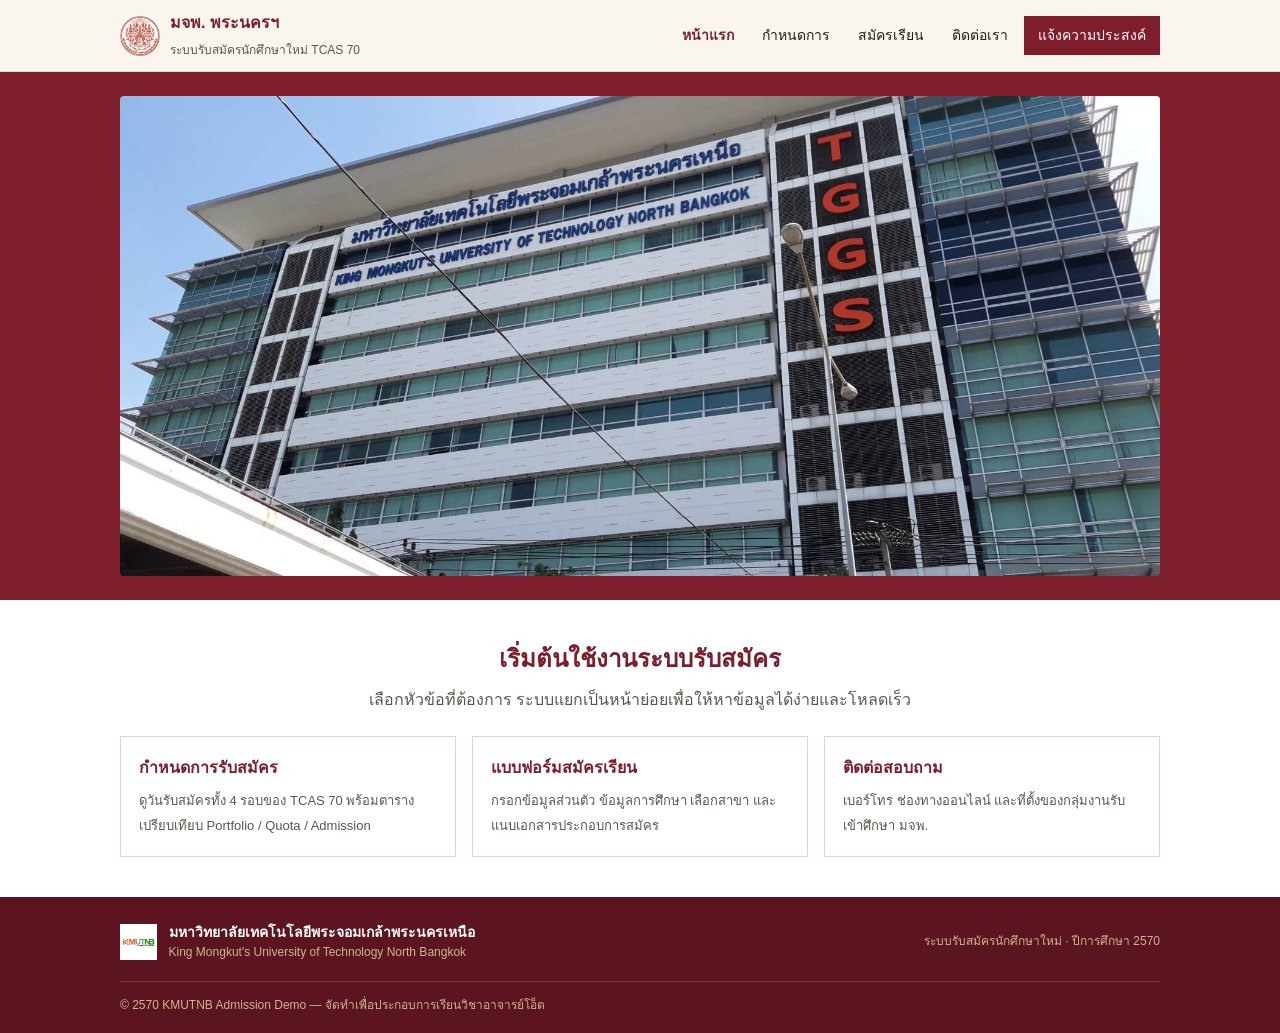
<file: Project3/index.html>
<!DOCTYPE html>
<html lang="th">
<head>
<meta charset="UTF-8">
<meta name="viewport" content="width=device-width, initial-scale=1, viewport-fit=cover">
<title>หน้าแรก | ระบบรับสมัครนักศึกษาใหม่ มจพ. TCAS 70</title>
<meta name="description" content="เว็บไซต์ระบบรับสมัครนักศึกษาใหม่ มหาวิทยาลัยเทคโนโลยีพระจอมเกล้าพระนครเหนือ (มจพ.) ปีการศึกษา 2570">
<!-- ลิงก์ไฟล์ CSS กลางที่ใช้ร่วมกันทุกหน้า -->
<link rel="stylesheet" href="style.css">

<!--
  ============================================================
  index.html — หน้าแรกของเว็บไซต์ (Home)
    - index.html     : หน้านี้ (พาดหัว + ทางลัดไปหน้าอื่น)
    - schedule.html  : กำหนดการรับสมัคร + ตารางเปรียบเทียบ
    - apply.html     : แบบฟอร์มแจ้งความประสงค์สมัครเรียน
    - contact.html   : ช่องทางติดต่อ
  ทุกหน้าลิงก์ style.css ไฟล์เดียวกัน
  ============================================================
-->
</head>
<body>

<!-- ============================== HEADER (เหมือนกันทุกหน้า) ============================== -->
<header class="site-header">
  <div class="nav-row">
    <a href="index.html" class="brand">
      <img src="assets/logo-kmutnb.png" alt="ตราสัญลักษณ์ มจพ.">
      <span class="brand-text">
        <span class="brand-name">มจพ. พระนครฯ</span><br>
        <span class="brand-sub">ระบบรับสมัครนักศึกษาใหม่ TCAS 70</span>
      </span>
    </a>
    <input type="checkbox" id="navToggle" class="nav-toggle" aria-hidden="true">
    <label for="navToggle" class="menu-btn" aria-label="เปิด/ปิดเมนู"><span></span><span></span><span></span></label>
    <nav class="main-nav" id="mainNav">
      <a href="index.html" class="active">หน้าแรก</a>
      <a href="schedule.html">กำหนดการ</a>
      <a href="apply.html">สมัครเรียน</a>
      <a href="contact.html">ติดต่อเรา</a>
      <a href="apply.html" class="cta">แจ้งความประสงค์</a>
    </nav>
  </div>
</header>

<!-- ============================== HERO (พื้นที่หรือส่วนบนหน้าเว็บ) ============================== -->
<section class="hero">
  <div class="wrap hero-photo-wrap">
    <img class="hero-photo" src="assets/kmutnb-hero.jpg" alt="อาคาร มจพ. พระนครเหนือ">
  </div>
</section>

<!-- ============================== ทางลัดไปยังหน้าอื่น ============================== -->
<section class="section-pad">
  <div class="wrap">
    <div class="section-head">
      <h2>เริ่มต้นใช้งานระบบรับสมัคร</h2>
      <p>เลือกหัวข้อที่ต้องการ ระบบแยกเป็นหน้าย่อยเพื่อให้หาข้อมูลได้ง่ายและโหลดเร็ว</p>
    </div>
    <div class="link-cards">
      <a class="link-card" href="schedule.html">
        <b>กำหนดการรับสมัคร</b>
        <span>ดูวันรับสมัครทั้ง 4 รอบของ TCAS 70 พร้อมตารางเปรียบเทียบ Portfolio / Quota / Admission</span>
      </a>
      <a class="link-card" href="apply.html">
        <b>แบบฟอร์มสมัครเรียน</b>
        <span>กรอกข้อมูลส่วนตัว ข้อมูลการศึกษา เลือกสาขา และแนบเอกสารประกอบการสมัคร</span>
      </a>
      <a class="link-card" href="contact.html">
        <b>ติดต่อสอบถาม</b>
        <span>เบอร์โทร ช่องทางออนไลน์ และที่ตั้งของกลุ่มงานรับเข้าศึกษา มจพ.</span>
      </a>
    </div>
  </div>
</section>

<!-- ============================== FOOTER (เหมือนกันทุกหน้า) ============================== -->
<footer class="site-footer">
  <div class="wrap">
    <div class="footer-row">
      <div class="footer-brand">
        <img src="assets/logo-invention.jpg" alt="KMUTNB Invention to Innovation">
        <span>
          <b>มหาวิทยาลัยเทคโนโลยีพระจอมเกล้าพระนครเหนือ</b>
          <span>King Mongkut's University of Technology North Bangkok</span>
        </span>
      </div>
      <div class="footer-note">ระบบรับสมัครนักศึกษาใหม่ · ปีการศึกษา 2570</div>
    </div>
    <hr class="foot-rule">
    <div class="footer-note" style="text-align:left;">© 2570 KMUTNB Admission Demo — จัดทำเพื่อประกอบการเรียนวิชาอาจารย์โอ็ต </div>
  </div>
</footer>

</body>
</html>
</file>
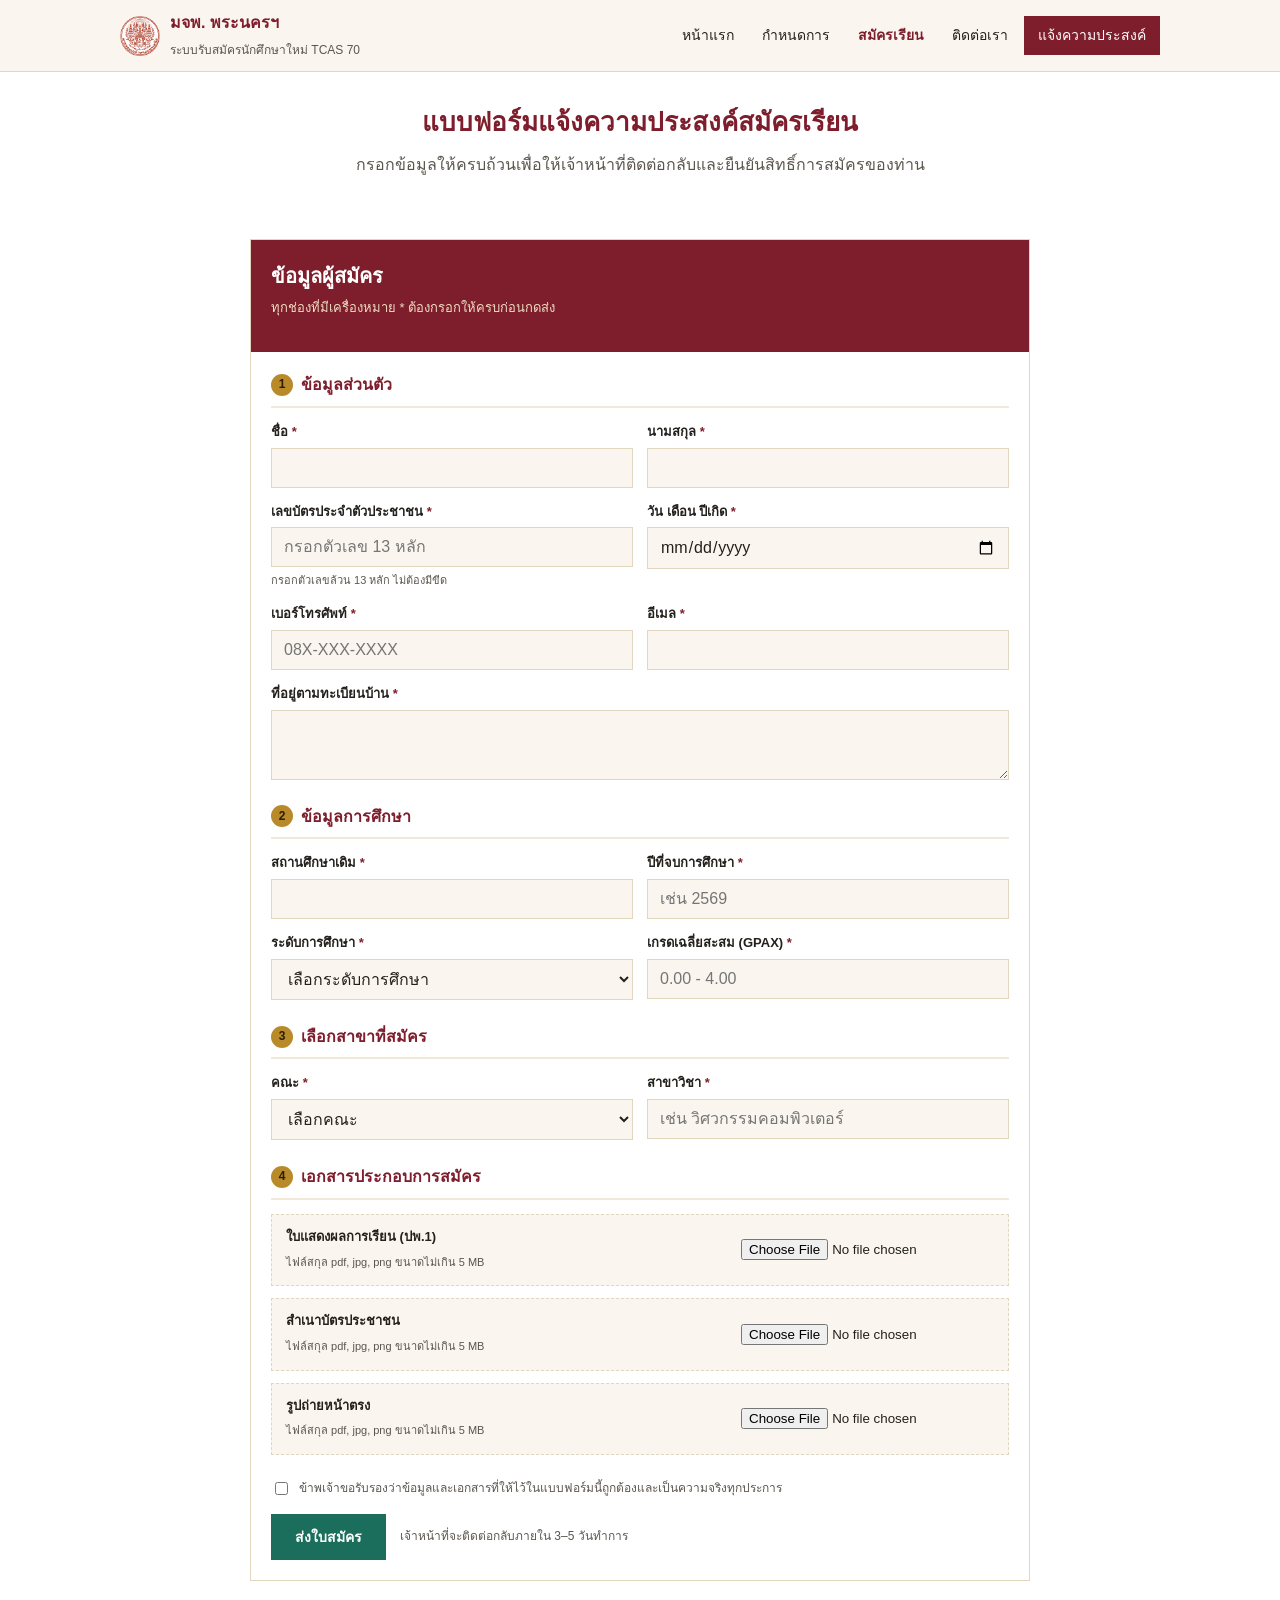
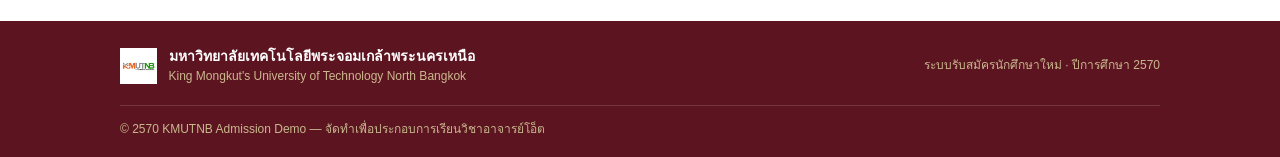
<file: Project3/apply.html>
<!DOCTYPE html>
<html lang="th">
<head>
<meta charset="UTF-8">
<meta name="viewport" content="width=device-width, initial-scale=1, viewport-fit=cover">
<title>สมัครเรียน | ระบบรับสมัครนักศึกษาใหม่ มจพ. TCAS 70</title>
<link rel="stylesheet" href="style.css">
</head>
<body>

<!-- ============================== HEADER ============================== -->
<header class="site-header">
  <div class="nav-row">
    <a href="index.html" class="brand">
      <img src="assets/logo-kmutnb.png" alt="ตราสัญลักษณ์ มจพ.">
      <span class="brand-text">
        <span class="brand-name">มจพ. พระนครฯ</span><br>
        <span class="brand-sub">ระบบรับสมัครนักศึกษาใหม่ TCAS 70</span>
      </span>
    </a>
    <input type="checkbox" id="navToggle" class="nav-toggle" aria-hidden="true">
    <label for="navToggle" class="menu-btn" aria-label="เปิด/ปิดเมนู"><span></span><span></span><span></span></label>
    <nav class="main-nav" id="mainNav">
      <a href="index.html">หน้าแรก</a>
      <a href="schedule.html">กำหนดการ</a>
      <a href="apply.html" class="active">สมัครเรียน</a>
      <a href="contact.html">ติดต่อเรา</a>
      <a href="apply.html" class="cta">แจ้งความประสงค์</a>
    </nav>
  </div>
</header>

<div class="page-head wrap">
  <h1>แบบฟอร์มแจ้งความประสงค์สมัครเรียน</h1>
  <p>กรอกข้อมูลให้ครบถ้วนเพื่อให้เจ้าหน้าที่ติดต่อกลับและยืนยันสิทธิ์การสมัครของท่าน</p>
</div>

<!-- ============================== APPLY FORM ============================== -->
<section class="section-pad">
  <div class="wrap" style="max-width:820px;">
    <div class="apply-shell">
      <div class="apply-head">
        <h2>ข้อมูลผู้สมัคร</h2>
        <p>ทุกช่องที่มีเครื่องหมาย * ต้องกรอกให้ครบก่อนกดส่ง</p>
      </div>

      <form class="apply-form" action="#success" method="get">

        <div class="form-block">
          <div class="form-block-title"><span class="n">1</span>ข้อมูลส่วนตัว</div>
          <div class="grid-2">
            <div class="field">
              <label for="fname">ชื่อ <span class="req">*</span></label>
              <input id="fname" name="fname" type="text" required autocomplete="given-name">
            </div>
            <div class="field">
              <label for="lname">นามสกุล <span class="req">*</span></label>
              <input id="lname" name="lname" type="text" required autocomplete="family-name">
            </div>
            <div class="field">
              <label for="citizenId">เลขบัตรประจำตัวประชาชน <span class="req">*</span></label>
              <input id="citizenId" name="citizenId" type="text" inputmode="numeric"
                     pattern="[0-9]{13}" maxlength="13" placeholder="กรอกตัวเลข 13 หลัก" required>
              <small class="hint">กรอกตัวเลขล้วน 13 หลัก ไม่ต้องมีขีด</small>
            </div>
            <div class="field">
              <label for="dob">วัน เดือน ปีเกิด <span class="req">*</span></label>
              <input id="dob" name="dob" type="date" required>
            </div>
            <div class="field">
              <label for="phone">เบอร์โทรศัพท์ <span class="req">*</span></label>
              <input id="phone" name="phone" type="tel" pattern="[0-9\-]{9,10}" placeholder="08X-XXX-XXXX" required autocomplete="tel">
            </div>
            <div class="field">
              <label for="email">อีเมล <span class="req">*</span></label>
              <input id="email" name="email" type="email" required autocomplete="email">
            </div>
            <div class="field full">
              <label for="address">ที่อยู่ตามทะเบียนบ้าน <span class="req">*</span></label>
              <textarea id="address" name="address" required></textarea>
            </div>
          </div>
        </div>

        <div class="form-block">
          <div class="form-block-title"><span class="n">2</span>ข้อมูลการศึกษา</div>
          <div class="grid-2">
            <div class="field">
              <label for="school">สถานศึกษาเดิม <span class="req">*</span></label>
              <input id="school" name="school" type="text" required>
            </div>
            <div class="field">
              <label for="gradYear">ปีที่จบการศึกษา <span class="req">*</span></label>
              <input id="gradYear" name="gradYear" type="text" inputmode="numeric" pattern="[0-9]{4}" placeholder="เช่น 2569" required>
            </div>
            <div class="field">
              <label for="level">ระดับการศึกษา <span class="req">*</span></label>
              <select id="level" name="level" required>
                <option value="" disabled selected>เลือกระดับการศึกษา</option>
                <option>มัธยมศึกษาตอนปลาย (ม.6)</option>
                <option>ประกาศนียบัตรวิชาชีพ (ปวช.)</option>
                <option>ประกาศนียบัตรวิชาชีพชั้นสูง (ปวส.)</option>
                <option>อื่น ๆ</option>
              </select>
            </div>
            <div class="field">
              <label for="gpax">เกรดเฉลี่ยสะสม (GPAX) <span class="req">*</span></label>
              <input id="gpax" name="gpax" type="number" step="0.01" min="0" max="4" placeholder="0.00 - 4.00" required>
            </div>
          </div>
        </div>

        <div class="form-block">
          <div class="form-block-title"><span class="n">3</span>เลือกสาขาที่สมัคร</div>
          <div class="grid-2">
            <div class="field">
              <label for="faculty">คณะ <span class="req">*</span></label>
              <select id="faculty" name="faculty" required>
                <option value="" disabled selected>เลือกคณะ</option>
                <option>คณะวิศวกรรมศาสตร์</option>
                <option>คณะครุศาสตร์อุตสาหกรรม</option>
                <option>คณะวิทยาศาสตร์ประยุกต์</option>
                <option>คณะเทคโนโลยีสารสนเทศ</option>
                <option>คณะสถาปัตยกรรมและการออกแบบ</option>
                <option>วิทยาลัยเทคโนโลยีอุตสาหกรรม</option>
              </select>
            </div>
            <div class="field">
              <label for="major">สาขาวิชา <span class="req">*</span></label>
              <input id="major" name="major" type="text" placeholder="เช่น วิศวกรรมคอมพิวเตอร์" required>
            </div>
          </div>
        </div>

        <div class="form-block">
          <div class="form-block-title"><span class="n">4</span>เอกสารประกอบการสมัคร</div>
          <div class="upload-list">
            <div class="upload-item">
              <div class="upload-info">
                <b>ใบแสดงผลการเรียน (ปพ.1)</b>
                <span>ไฟล์สกุล pdf, jpg, png ขนาดไม่เกิน 5 MB</span>
              </div>
              <input type="file" id="file1" name="file1" accept=".pdf,.jpg,.jpeg,.png" required>
            </div>
            <div class="upload-item">
              <div class="upload-info">
                <b>สำเนาบัตรประชาชน</b>
                <span>ไฟล์สกุล pdf, jpg, png ขนาดไม่เกิน 5 MB</span>
              </div>
              <input type="file" id="file2" name="file2" accept=".pdf,.jpg,.jpeg,.png" required>
            </div>
            <div class="upload-item">
              <div class="upload-info">
                <b>รูปถ่ายหน้าตรง</b>
                <span>ไฟล์สกุล pdf, jpg, png ขนาดไม่เกิน 5 MB</span>
              </div>
              <input type="file" id="file3" name="file3" accept=".pdf,.jpg,.jpeg,.png" required>
            </div>
          </div>
        </div>

        <label class="consent">
          <input type="checkbox" id="consent" name="consent" required>
          ข้าพเจ้าขอรับรองว่าข้อมูลและเอกสารที่ให้ไว้ในแบบฟอร์มนี้ถูกต้องและเป็นความจริงทุกประการ
        </label>

        <div class="submit-row">
          <button type="submit" class="btn-submit">ส่งใบสมัคร</button>
          <span class="form-note">เจ้าหน้าที่จะติดต่อกลับภายใน 3–5 วันทำการ</span>
        </div>
      </form>

      <div class="success-msg" id="success">
        ส่งใบสมัครเรียบร้อยแล้ว ขอบคุณที่สนใจสมัครเรียนกับ มจพ. เจ้าหน้าที่จะติดต่อกลับตามช่องทางที่ท่านระบุไว้
      </div>
    </div>
  </div>
</section>

<!-- ============================== FOOTER ============================== -->
<footer class="site-footer">
  <div class="wrap">
    <div class="footer-row">
      <div class="footer-brand">
        <img src="assets/logo-invention.jpg" alt="KMUTNB Invention to Innovation">
        <span>
          <b>มหาวิทยาลัยเทคโนโลยีพระจอมเกล้าพระนครเหนือ</b>
          <span>King Mongkut's University of Technology North Bangkok</span>
        </span>
      </div>
      <div class="footer-note">ระบบรับสมัครนักศึกษาใหม่ · ปีการศึกษา 2570</div>
    </div>
    <hr class="foot-rule">
    <div class="footer-note" style="text-align:left;">© 2570 KMUTNB Admission Demo — จัดทำเพื่อประกอบการเรียนวิชาอาจารย์โอ็ต </div>
  </div>
</footer>

</body>
</html>
</file>
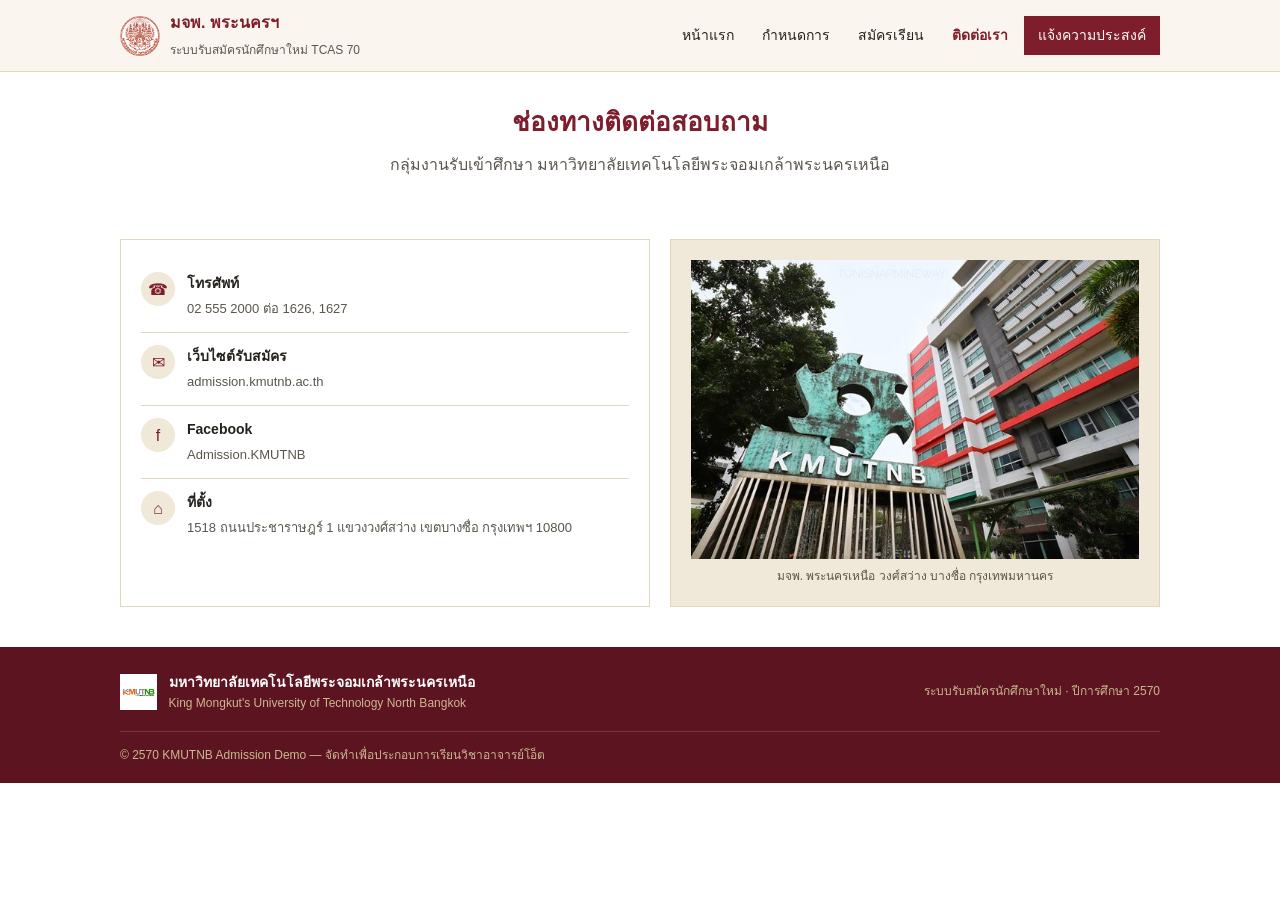
<file: Project3/contact.html>
<!DOCTYPE html>
<html lang="th">
<head>
<meta charset="UTF-8">
<meta name="viewport" content="width=device-width, initial-scale=1, viewport-fit=cover">
<title>ติดต่อเรา | ระบบรับสมัครนักศึกษาใหม่ มจพ. TCAS 70</title>
<link rel="stylesheet" href="style.css">
</head>
<body>

<!-- ============================== HEADER ============================== -->
<header class="site-header">
  <div class="nav-row">
    <a href="index.html" class="brand">
      <img src="assets/logo-kmutnb.png" alt="ตราสัญลักษณ์ มจพ.">
      <span class="brand-text">
        <span class="brand-name">มจพ. พระนครฯ</span><br>
        <span class="brand-sub">ระบบรับสมัครนักศึกษาใหม่ TCAS 70</span>
      </span>
    </a>
    <input type="checkbox" id="navToggle" class="nav-toggle" aria-hidden="true">
    <label for="navToggle" class="menu-btn" aria-label="เปิด/ปิดเมนู"><span></span><span></span><span></span></label>
    <nav class="main-nav" id="mainNav">
      <a href="index.html">หน้าแรก</a>
      <a href="schedule.html">กำหนดการ</a>
      <a href="apply.html">สมัครเรียน</a>
      <a href="contact.html" class="active">ติดต่อเรา</a>
      <a href="apply.html" class="cta">แจ้งความประสงค์</a>
    </nav>
  </div>
</header>

<div class="page-head wrap">
  <h1>ช่องทางติดต่อสอบถาม</h1>
  <p>กลุ่มงานรับเข้าศึกษา มหาวิทยาลัยเทคโนโลยีพระจอมเกล้าพระนครเหนือ</p>
</div>

<!-- ============================== CONTACT ============================== -->
<section class="section-pad">
  <div class="wrap">
    <div class="contact-grid">
      <div class="contact-card">
        <div class="contact-line">
          <div class="contact-ic">☎</div>
          <div><b>โทรศัพท์</b><span>02 555 2000 ต่อ 1626, 1627</span></div>
        </div>
        <div class="contact-line">
          <div class="contact-ic">✉</div>
          <div><b>เว็บไซต์รับสมัคร</b><span>admission.kmutnb.ac.th</span></div>
        </div>
        <div class="contact-line">
          <div class="contact-ic">f</div>
          <div><b>Facebook</b><span>Admission.KMUTNB</span></div>
        </div>
        <div class="contact-line">
          <div class="contact-ic">⌂</div>
          <div><b>ที่ตั้ง</b><span>1518 ถนนประชาราษฎร์ 1 แขวงวงศ์สว่าง เขตบางซื่อ กรุงเทพฯ 10800</span></div>
        </div>
      </div>
      <div class="map-box">
        <div class="map-inner">
          <a href="https://maps.google.com/?q=มหาวิทยาลัยเทคโนโลยีพระจอมเกล้าพระนครเหนือ" target="มจพ" rel="มจพ">
            <img src="assets/kmutnb.jpg" alt="แผนที่ มจพ. พระนครเหนือ">
          </a>
          <span>มจพ. พระนครเหนือ วงศ์สว่าง บางซื่อ กรุงเทพมหานคร</span>
        </div>
      </div>
    </div>
  </div>
</section>

<!-- ============================== FOOTER ============================== -->
<footer class="site-footer">
  <div class="wrap">
    <div class="footer-row">
      <div class="footer-brand">
        <img src="assets/logo-invention.jpg" alt="KMUTNB Invention to Innovation">
        <span>
          <b>มหาวิทยาลัยเทคโนโลยีพระจอมเกล้าพระนครเหนือ</b>
          <span>King Mongkut's University of Technology North Bangkok</span>
        </span>
      </div>
      <div class="footer-note">ระบบรับสมัครนักศึกษาใหม่ · ปีการศึกษา 2570</div>
    </div>
    <hr class="foot-rule">
    <div class="footer-note" style="text-align:left;">© 2570 KMUTNB Admission Demo — จัดทำเพื่อประกอบการเรียนวิชาอาจารย์โอ็ต </div>
  </div>
</footer>

</body>
</html>
</file>
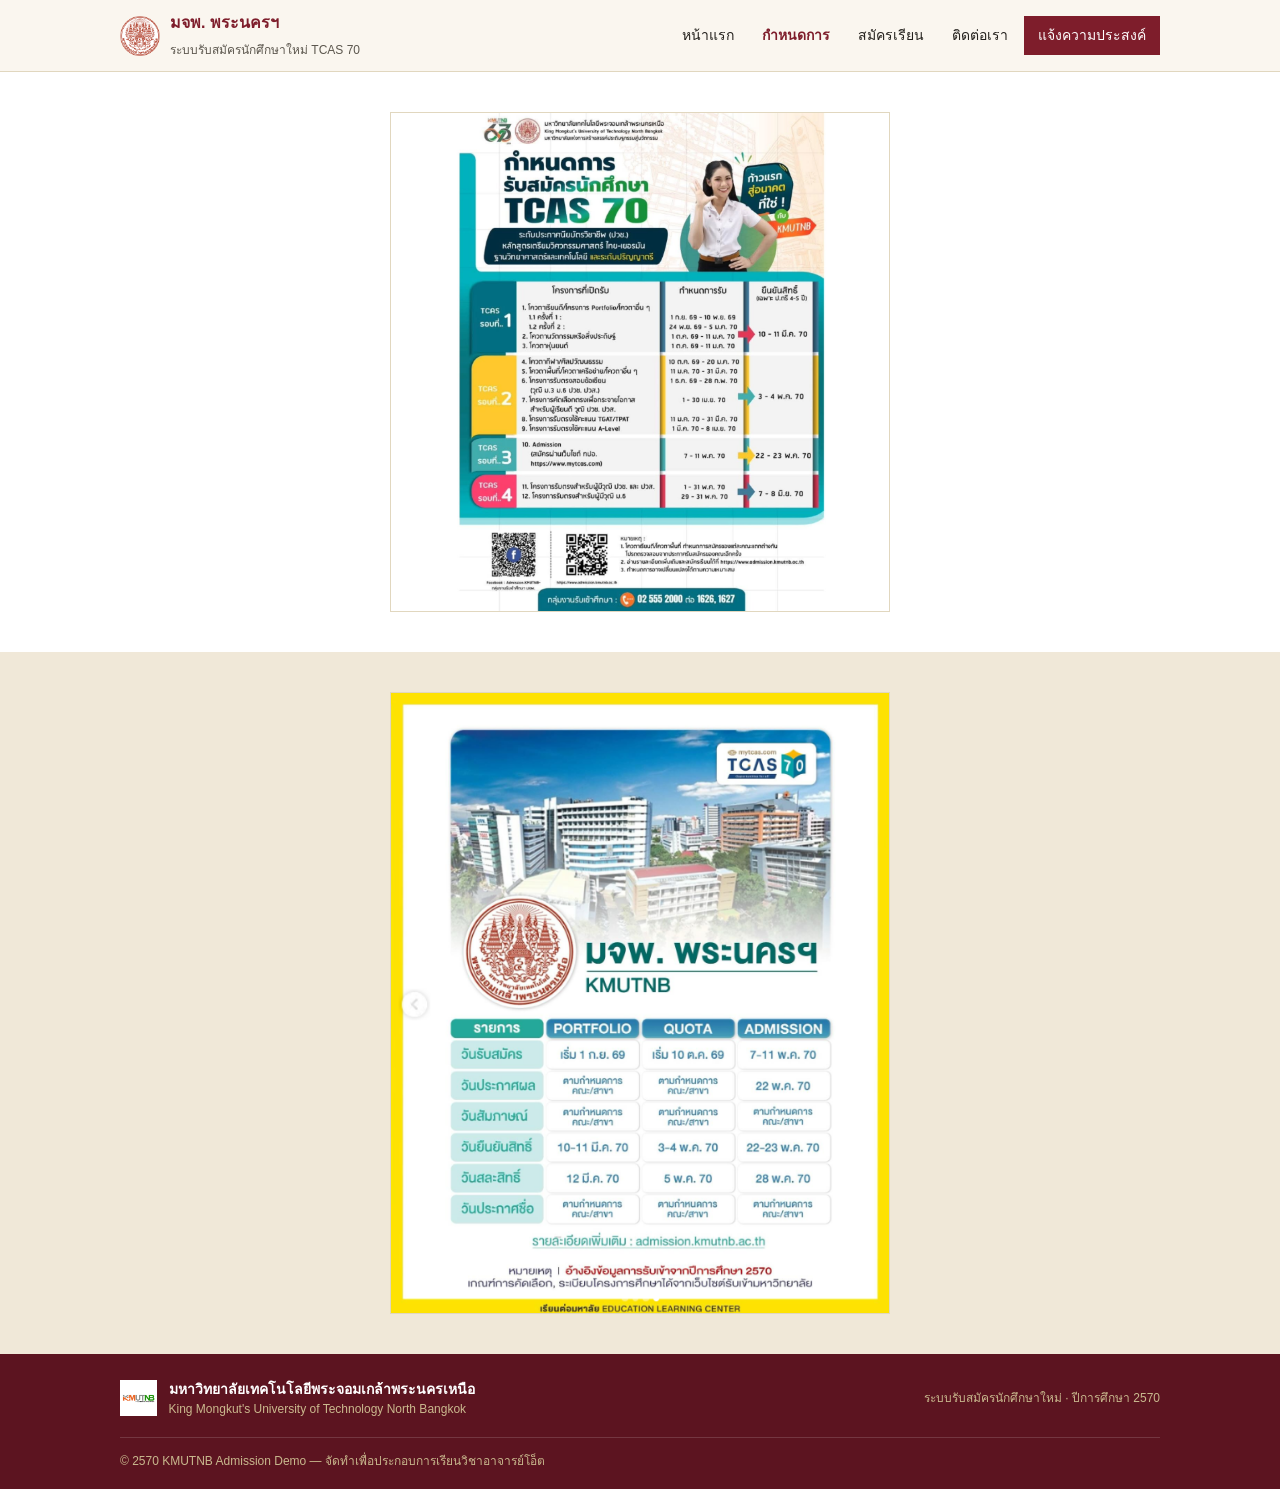
<file: Project3/schedule.html>
<!DOCTYPE html>
<html lang="th">
<head>
<meta charset="UTF-8">
<meta name="viewport" content="width=device-width, initial-scale=1, viewport-fit=cover">
<title>กำหนดการรับสมัคร | ระบบรับสมัครนักศึกษาใหม่ มจพ. TCAS 70</title>
<link rel="stylesheet" href="style.css">
</head>
<body>

<!-- ============================== HEADER ============================== -->
<header class="site-header">
  <div class="nav-row">
    <a href="index.html" class="brand">
      <img src="assets/logo-kmutnb.png" alt="ตราสัญลักษณ์ มจพ.">
      <span class="brand-text">
        <span class="brand-name">มจพ. พระนครฯ</span><br>
        <span class="brand-sub">ระบบรับสมัครนักศึกษาใหม่ TCAS 70</span>
      </span>
    </a>
    <input type="checkbox" id="navToggle" class="nav-toggle" aria-hidden="true">
    <label for="navToggle" class="menu-btn" aria-label="เปิด/ปิดเมนู"><span></span><span></span><span></span></label>
    <nav class="main-nav" id="mainNav">
      <a href="index.html">หน้าแรก</a>
      <a href="schedule.html" class="active">กำหนดการ</a>
      <a href="apply.html">สมัครเรียน</a>
      <a href="contact.html">ติดต่อเรา</a>
      <a href="apply.html" class="cta">แจ้งความประสงค์</a>
    </nav>
  </div>
</header>

<!-- ============================== กำหนดการรับสมัคร (โปสเตอร์) ============================== -->
<section class="section-pad">
  <div class="wrap">
    <img class="schedule-poster" src="assets/schedule-detail.png" alt="กำหนดการรับสมัครนักศึกษา TCAS 70">
  </div>
</section>

<!-- ============================== ตารางเปรียบเทียบ (โปสเตอร์) ============================== -->
<section class="section-pad alt-bg">
  <div class="wrap">
    <img class="schedule-poster" src="assets/schedule-table.png" alt="ตารางเปรียบเทียบรอบรับสมัคร TCAS 70 Portfolio Quota Admission">
  </div>
</section>

<!-- ============================== FOOTER ============================== -->
<footer class="site-footer">
  <div class="wrap">
    <div class="footer-row">
      <div class="footer-brand">
        <img src="assets/logo-invention.jpg" alt="KMUTNB Invention to Innovation">
        <span>
          <b>มหาวิทยาลัยเทคโนโลยีพระจอมเกล้าพระนครเหนือ</b>
          <span>King Mongkut's University of Technology North Bangkok</span>
        </span>
      </div>
      <div class="footer-note">ระบบรับสมัครนักศึกษาใหม่ · ปีการศึกษา 2570</div>
    </div>
    <hr class="foot-rule">
    <div class="footer-note" style="text-align:left;">© 2570 KMUTNB Admission Demo — จัดทำเพื่อประกอบการเรียนวิชาอาจารย์โอ็ต </div>
  </div>
</footer>

</body>
</html>
</file>
<file: Project3/style.css>
* {
  box-sizing: border-box;
}

body {
  margin: 0;                         /* เบราว์เซอร์ใส่ margin รอบ body มาให้เป็นค่าเริ่มต้น เอาออก */
  font-family: Tahoma, "Angsana New", sans-serif; /* ฟอนต์ที่เครื่องส่วนใหญ่มีอยู่แล้ว ไม่ต้องโหลดจากเน็ต */
  color: #24211D;                    /* สีตัวหนังสือหลัก เกือบดำ */
  background: #FFFFFF;               /* สีพื้นหลังหน้าเว็บ */
  line-height: 1.6;                  /* ระยะห่างระหว่างบรรทัด อ่านง่ายขึ้น */
}

h1, h2, h3 {
  margin: 0;                         /* ลบ margin เริ่มต้นของหัวข้อ จะได้คุมระยะเองทีหลัง */
}

img {
  max-width: 100%;                   /* ห้ามรูปกว้างเกินกล่องที่ใส่อยู่ */
  display: block;                    /* เปลี่ยนจาก inline เป็น block กันช่องว่างแปลก ๆ ใต้รูป */
}

a {
  color: inherit;                    /* ให้ลิงก์ใช้สีเดียวกับตัวหนังสือรอบ ๆ แทนสีน้ำเงินขีดเส้นใต้ */
  text-decoration: none;             /* เอาเส้นใต้ลิงก์ออก */
}

/* กล่องกลางจอ ใช้ครอบเนื้อหาแทบทุก section เพื่อไม่ให้เนื้อหากว้างจนสุดขอบจอ */
.wrap {
  max-width: 1080px;                 /* ความกว้างสูงสุดของเนื้อหา */
  margin: 0 auto;                    /* auto ซ้ายขวา = จัดกล่องให้อยู่กึ่งกลางแนวนอน */
  padding: 0 20px;                   /* เว้นระยะซ้ายขวา กันเนื้อหาชิดขอบจอเกินไปบนมือถือ */
}


/* ------------------------------------------------------------
   ส่วนที่ 2: แถบเมนูด้านบน (Header)
   ------------------------------------------------------------ */

.site-header {
  background: #FAF6EF;               /* สีพื้นหลังโทนครีมของแถบเมนู */
  border-bottom: 1px solid #E1D7BF;  /* เส้นบาง ๆ กั้นระหว่างเมนูกับเนื้อหา */
}

.nav-row {
  display: flex;                     /* จัดโลโก้กับเมนูให้อยู่แถวเดียวกัน */
  align-items: center;               /* จัดกึ่งกลางแนวตั้ง */
  justify-content: space-between;    /* โลโก้อยู่ซ้ายสุด เมนูอยู่ขวาสุด */
  flex-wrap: wrap;                   /* ถ้าพื้นที่ไม่พอ ให้ตกบรรทัดแทนที่จะล้นจอ */
  max-width: 1080px;
  margin: 0 auto;
  padding: 10px 20px;
  position: relative;                /* จุดอ้างอิงตำแหน่งของเมนูมือถือที่จะลอยด้านล่าง (ดูส่วนที่ 3) */
}

.brand {
  display: flex;                     /* วางโลโก้กับตัวหนังสือชื่อมหาลัยให้อยู่แถวเดียวกัน */
  align-items: center;
  gap: 10px;                         /* ระยะห่างระหว่างโลโก้กับตัวหนังสือ */
  color: #24211D;
}

.brand img {
  height: 40px;                      /* บังคับขนาดโลโก้ ไม่ให้ใหญ่ตามไฟล์ต้นฉบับ */
  width: 40px;
}

.brand-name {
  font-weight: bold;                 /* ชื่อมหาลัยตัวหนา */
  color: #7E1D2B;                    /* สีแดงเลือดหมู (สีหลักของมหาลัย พิมพ์ไว้ตรง ๆ) */
  font-size: 16px;
}

.brand-sub {
  font-size: 12px;                   /* ตัวอักษรบรรยายเล็กกว่าชื่อหลัก */
  color: #5B564D;                    /* สีเทาอมน้ำตาล อ่อนกว่าตัวหนังสือหลัก */
}

.main-nav {
  display: flex;
  align-items: center;
  gap: 4px;                          /* ระยะห่างเล็กน้อยระหว่างลิงก์เมนูแต่ละอัน */
  flex-wrap: wrap;
}

.main-nav a {
  color: #24211D;
  padding: 8px 12px;                 /* พื้นที่กดรอบตัวหนังสือ ให้กดง่ายขึ้นบนมือถือ */
  font-size: 14px;
}

.main-nav a:hover {
  color: #7E1D2B;                    /* เอาเมาส์ไปชี้แล้วเปลี่ยนเป็นสีแดงเลือดหมู */
}

/* หน้าไหนกำลังเปิดอยู่ ใส่ class="active" ไว้ในลิงก์นั้นในไฟล์ html เอง */
.main-nav a.active {
  color: #7E1D2B;
  font-weight: bold;                 /* ทำให้เห็นชัดว่ากำลังอยู่หน้านี้ */
}

.main-nav a.cta {
  background: #7E1D2B;               /* ปุ่ม "แจ้งความประสงค์" ให้เด่นกว่าลิงก์เมนูอื่น */
  color: #FFFFFF;
  padding: 8px 14px;
}

.main-nav a.cta:hover {
  background: #5C1420;               /* สีเข้มขึ้นตอนชี้เมาส์ */
}


/* ------------------------------------------------------------
   ส่วนที่ 3: เมนูมือถือ (แฮมเบอร์เกอร์)

   วิธีทำงานคร่าว ๆ (เรียกว่า checkbox hack):
   - ในไฟล์ html มี checkbox ซ่อนไว้ ชื่อ #navToggle
   - ปุ่มแฮมเบอร์เกอร์จริง ๆ คือ label ที่ผูกกับ checkbox ตัวนั้น
     กด label เท่ากับติ๊ก/เลิกติ๊ก checkbox ให้อัตโนมัติ (ธรรมชาติของ html)
   - เราแค่เขียน CSS ว่า "ถ้า checkbox ถูกติ๊ก (:checked) ให้โชว์เมนู"
   ------------------------------------------------------------ */

.nav-toggle {
  position: absolute;                /* ดึงออกจากลำดับปกติ ไม่กินพื้นที่ */
  opacity: 0;                        /* ทำให้มองไม่เห็น checkbox ตัวจริง */
  width: 0;
  height: 0;
}

.menu-btn {
  display: none;                     /* ค่าเริ่มต้นบนจอกว้าง: ซ่อนปุ่มแฮมเบอร์เกอร์ไว้ก่อน */
  width: 36px;
  height: 36px;
  border: 1px solid #E1D7BF;
  cursor: pointer;                   /* เปลี่ยนเมาส์เป็นรูปมือตอนชี้ */
}

.menu-btn span {
  display: block;                    /* เส้นขีด 3 เส้นของไอคอนแฮมเบอร์เกอร์ */
  width: 18px;
  height: 2px;
  background: #24211D;
  margin: 4px auto;                  /* ระยะห่างระหว่างเส้น + จัดกึ่งกลางปุ่ม */
}

/* จอแคบกว่า 768px (มือถือ/แท็บเล็ต) เปลี่ยนรูปแบบเมนูทั้งหมด
   ใช้จุดตัดจุดเดียวทั้งไฟล์ ไม่แยกหลายค่าให้งง */
@media (max-width: 768px) {

  .main-nav {
    display: none;                   /* ซ่อนเมนูไว้ก่อนเป็นค่าเริ่มต้นบนมือถือ */
    flex-direction: column;          /* เรียงลิงก์เมนูเป็นแนวตั้งแทนแนวนอน */
    width: 100%;
    position: absolute;
    top: 100%;                       /* ให้ลอยอยู่ใต้แถบเมนูพอดี */
    left: 0;
    background: #FAF6EF;
    border-bottom: 1px solid #E1D7BF;
  }

  /* กติกาหลัก: ถ้า #navToggle ถูกติ๊ก ให้โชว์ .main-nav ที่อยู่ถัดจากมัน */
  .nav-toggle:checked + .menu-btn + .main-nav {
    display: flex;
  }

  .menu-btn {
    display: flex;                   /* บนมือถือ ให้โชว์ปุ่มแฮมเบอร์เกอร์ */
    align-items: center;
    justify-content: center;
  }

  .brand-sub {
    display: none;                   /* หน้าจอแคบ ซ่อนคำบรรยายเล็ก ๆ ประหยัดที่ */
  }
}


/* ------------------------------------------------------------
   ส่วนที่ 4: ส่วนพาดหัว (Hero) เฉพาะหน้าแรก
   ------------------------------------------------------------ */

.hero {
  background: #7E1D2B;               /* พื้นหลังสีแดงเลือดหมูของมหาลัย */
  padding: 24px 0;
}

.hero-photo-wrap {
  display: block;
}

.hero-photo {
  display: block;
  width: 100%;
  max-height: 480px;
  object-fit: cover;
  border-radius: 4px;
}

.hero-actions {
  display: flex;
  gap: 10px;
  flex-wrap: wrap;
  margin-top: 20px;
}

.btn {
  display: inline-block;
  padding: 12px 20px;
  font-weight: bold;
  font-size: 14px;
}

.btn-primary {
  background: #B98A2A;               /* สีทอง เป็นปุ่มหลักที่อยากให้คนกด */
  color: #2B1D06;
}

.btn-primary:hover {
  background: #CA9C3C;
}

.btn-ghost {
  border: 1px solid #FFFFFF;         /* ปุ่มรอง แค่มีเส้นขอบ ไม่มีพื้นสี */
  color: #FFFFFF;
}

.btn-ghost:hover {
  background: rgba(255, 255, 255, 0.15); /* พื้นหลังจาง ๆ ตอนชี้เมาส์ */
}

/* ------------------------------------------------------------
   ส่วนที่ 5: หัวข้อของแต่ละ section (ใช้ซ้ำหลายหน้า)
   ------------------------------------------------------------ */

.section-pad {
  padding: 40px 0;                   /* ระยะห่างบน-ล่างของแต่ละ section */
}

.alt-bg {
  background: #F0E8D8;               /* สีพื้นหลังโทนทราย ใช้สลับกับ section สีขาว */
}

.section-head {
  max-width: 600px;
  margin: 0 auto 24px auto;
  text-align: center;
}

.section-head h2 {
  font-size: 24px;
  color: #7E1D2B;
}

.section-head p {
  margin-top: 8px;
  color: #5B564D;
}

/* หัวข้อบนสุดของหน้าย่อย (schedule / apply / contact) */
.page-head {
  text-align: center;
  padding: 30px 0 6px 0;
}

.page-head h1 {
  font-size: 26px;
  color: #7E1D2B;
}

.page-head p {
  margin-top: 8px;
  color: #5B564D;
}


/* ------------------------------------------------------------
   ส่วนที่ 6: การ์ดลิงก์ในหน้าแรก
   ------------------------------------------------------------ */

.link-cards {
  display: flex;
  flex-wrap: wrap;                   /* จอแคบ การ์ดจะตกไปอยู่บรรทัดใหม่เอง */
  gap: 16px;
}

.link-card {
  flex: 1 1 260px;                   /* การ์ดกว้างอย่างน้อย 260px แล้วขยายเท่า ๆ กัน */
  color: #24211D;
  background: #FFFFFF;
  border: 1px solid #E1D7BF;
  padding: 18px;
}

.link-card:hover {
  border-color: #7E1D2B;             /* ขอบเปลี่ยนเป็นสีแดงตอนชี้เมาส์ */
}

.link-card b {
  display: block;
  color: #7E1D2B;
  margin-bottom: 6px;
}

.link-card span {
  font-size: 13px;
  color: #5B564D;
}


/* ------------------------------------------------------------
   ส่วนที่ 7-8: โปสเตอร์กำหนดการรับสมัคร / ตารางเปรียบเทียบ (หน้า schedule)
   ------------------------------------------------------------ */

.schedule-poster {
  display: block;
  max-width: 500px;
  width: 100%;
  margin:  auto;
  border: 1px solid #E1D7BF;
}

.form-note {
  font-size: 12px;
  color: #5B564D;
}


/* ------------------------------------------------------------
   ส่วนที่ 9: แบบฟอร์มแจ้งความประสงค์สมัครเรียน
   ------------------------------------------------------------ */

.apply-shell {
  background: #FFFFFF;
  border: 1px solid #E1D7BF;
}

.apply-head {
  background: #7E1D2B;
  color: #FFFFFF;
  padding: 20px;
}

.apply-head h2 {
  font-size: 20px;
  color: #FFFFFF;
}

.apply-head p {
  margin-top: 6px;
  color: #EFDDC2;
  font-size: 13px;
}

.apply-form {
  padding: 20px;
}

.form-block {
  margin-bottom: 24px;               /* เว้นระยะระหว่างแต่ละหมวดของฟอร์ม */
}

.form-block-title {
  display: flex;
  align-items: center;
  gap: 8px;
  font-weight: bold;
  color: #7E1D2B;
  padding-bottom: 8px;
  margin-bottom: 14px;
  border-bottom: 2px solid #F0E8D8;  /* เส้นคั่นใต้หัวข้อแต่ละหมวด */
}

.form-block-title .n {
  width: 22px;
  height: 22px;
  border-radius: 50%;                /* เลข 1 2 3 4 อยู่ในวงกลมเล็ก ๆ */
  background: #B98A2A;
  color: #2B1D06;
  font-size: 12px;
  display: flex;
  align-items: center;
  justify-content: center;
}

/* ฟอร์มแบ่งเป็นหลายคอลัมน์ (ใช้ flex แทน grid) แต่ละช่องกว้างอย่างน้อย 240px
   พอจอแคบ พื้นที่ไม่พอ ก็จะตกไปอยู่บรรทัดใหม่เอง ไม่ต้องเขียน media query แยก */
.grid-2 {
  display: flex;
  flex-wrap: wrap;
  gap: 14px;
}

.field {
  flex: 1 1 240px;
  display: flex;
  flex-direction: column;            /* label อยู่บน ช่องกรอกอยู่ล่าง */
  gap: 5px;
}

/* บางช่อง (เช่น ที่อยู่) อยากให้กว้างเต็มแถว เลยตั้ง flex-basis เป็น 100% */
.field.full {
  flex: 1 1 100%;
}

.field label {
  font-size: 13px;
  font-weight: bold;
}

.field .req {
  color: #7E1D2B;                    /* เครื่องหมาย * สีแดง บอกว่าช่องนี้ต้องกรอก */
}

.field input,
.field select,
.field textarea {
  width: 100%;
  padding: 10px 12px;
  border: 1px solid #E1D7BF;
  background: #FAF6EF;
  font-family: inherit;              /* ให้ใช้ฟอนต์เดียวกับตัวหนังสือทั่วไปในหน้า ไม่ใช้ฟอนต์เริ่มต้นของเบราว์เซอร์ */
  font-size: inherit;
  color: #24211D;
}

.field textarea {
  min-height: 70px;
  resize: vertical;                  /* ลากขยายได้แค่แนวตั้ง กันคนลากจนช่องกว้างเกินฟอร์ม */
}

.field .hint {
  font-size: 11px;
  color: #5B564D;
}

.upload-list {
  display: flex;
  flex-direction: column;
  gap: 12px;
}

.upload-item {
  display: flex;
  align-items: center;
  justify-content: space-between;
  flex-wrap: wrap;
  gap: 12px;
  padding: 12px 14px;
  border: 1px dashed #E1D7BF;        /* เส้นประ บอกว่าเป็นจุดให้แนบไฟล์ */
  background: #FAF6EF;
}

.upload-info b {
  display: block;
  font-size: 13px;
}

.upload-info span {
  font-size: 11px;
  color: #5B564D;
}

.consent {
  display: flex;
  align-items: flex-start;           /* checkbox กับข้อความยาว ๆ ให้ชิดขอบบน ไม่ใช่กึ่งกลาง */
  gap: 8px;
  margin: 16px 0;
  font-size: 12px;
  color: #5B564D;
}

.submit-row {
  display: flex;
  align-items: center;
  gap: 14px;
  flex-wrap: wrap;
}

.btn-submit {
  padding: 12px 24px;
  border: none;
  background: #1B6E5B;               /* สีเขียว ให้ต่างจากสีแดงหลักของเว็บ เด่นว่าเป็นปุ่มยืนยัน */
  color: #FFFFFF;
  font-family: inherit;
  font-weight: bold;
  font-size: 14px;
  cursor: pointer;
}

.btn-submit:hover {
  background: #155A4A;
}

/* ----------------------------------------------------------------
   กล่องข้อความ "ส่งใบสมัครสำเร็จ" แบบไม่ใช้ JavaScript

   หลักการ (ใช้ CSS :target):
   1. ปุ่มส่งฟอร์มพาไปที่ URL เดิม + "#success" (ดูใน apply.html
      ตรง <form action="#success">) เหมือนคลิกลิงก์ที่ชี้ไปยัง id หนึ่ง
   2. กล่องนี้มี id="success" และซ่อนไว้ก่อนด้วย display:none
   3. พอ URL ลงท้ายด้วย #success เบราว์เซอร์จะจับคู่กับ selector
      #success:target แล้วสั่งให้โผล่ขึ้นมา (display:block)
   ---------------------------------------------------------------- */
.success-msg {
  display: none;
  margin-top: 16px;
  padding: 12px 14px;
  background: #E7F3EC;
  border: 1px solid #BEE0CC;
  color: #1B5E42;
  font-size: 13px;
}

#success:target {
  display: block;
}


/* ------------------------------------------------------------
   ส่วนที่ 10: หน้าติดต่อเรา
   ------------------------------------------------------------ */

.contact-grid {
  display: flex;
  flex-wrap: wrap;
  gap: 20px;
}

.contact-card {
  flex: 1 1 320px;
  background: #FFFFFF;
  border: 1px solid #E1D7BF;
  padding: 20px;
}

.contact-line {
  display: flex;
  gap: 12px;
  padding: 12px 0;
  border-bottom: 1px solid #E1D7BF;
}

.contact-line:last-child {
  border-bottom: none;
}

.contact-ic {
  width: 34px;
  height: 34px;
  border-radius: 50%;
  background: #F0E8D8;
  color: #7E1D2B;
  display: flex;
  align-items: center;
  justify-content: center;
  flex-shrink: 0;                    /* ห้ามวงกลมไอคอนถูกบีบเล็กลงเวลาพื้นที่ไม่พอ */
}

.contact-line b {
  display: block;
  font-size: 14px;
}

.contact-line span {
  font-size: 13px;
  color: #5B564D;
}

/* กล่องแผนที่ (ยังไม่ได้ต่อ Google Maps จริง แค่ใส่ลิงก์กับรูปไว้ก่อน) */
.map-box {
  flex: 1 1 280px;
  min-height: 220px;
  border: 1px solid #E1D7BF;
  background: #F0E8D8;
  display: flex;
  align-items: center;
  justify-content: center;
  text-align: center;
  padding: 20px;
}

/* กล่องเล็กด้านในของแผนที่ ใช้จัดรูป + ตัวหนังสือให้อยู่กึ่งกลางแนวตั้ง */
.map-inner {
  display: flex;
  flex-direction: column;
  align-items: center;
  gap: 8px;
}

.map-inner span {
  font-size: 12px;
  color: #5B564D;
}


/* ------------------------------------------------------------
   ส่วนที่ 11: ท้ายหน้าเว็บ (Footer)
   ------------------------------------------------------------ */

.site-footer {
  background: #5C1420;               /* สีแดงเข้ม (เข้มกว่า header) ให้ footer แยกจากเนื้อหาชัดเจน */
  color: #EADFC9;
  padding: 24px 0 18px 0;
}

.footer-row {
  display: flex;
  align-items: center;
  justify-content: space-between;
  flex-wrap: wrap;
  gap: 16px;
}

.footer-brand {
  display: flex;
  align-items: center;
  gap: 12px;
}

.footer-brand img {
  height: 36px;
  padding: 2px;
  background: #FFFFFF;               /* ใส่พื้นขาวหลังโลโก้ กันโลโก้จมกับพื้นแดงเข้ม */
}

.footer-brand b {
  display: block;
  font-size: 14px;
  color: #FFFFFF;
}

.footer-brand span {
  font-size: 12px;
  color: #CBB98E;
}

.footer-note {
  font-size: 12px;
  color: #C9B98E;
}

.foot-rule {
  border: none;                      /* เอาเส้นขอบเริ่มต้นของ <hr> ออกก่อน */
  border-top: 1px solid rgba(255, 255, 255, 0.15); /* แล้วค่อยใส่เส้นบาง ๆ สีขาวจาง ๆ แทน */
  margin: 18px 0 14px 0;
}
</file>
